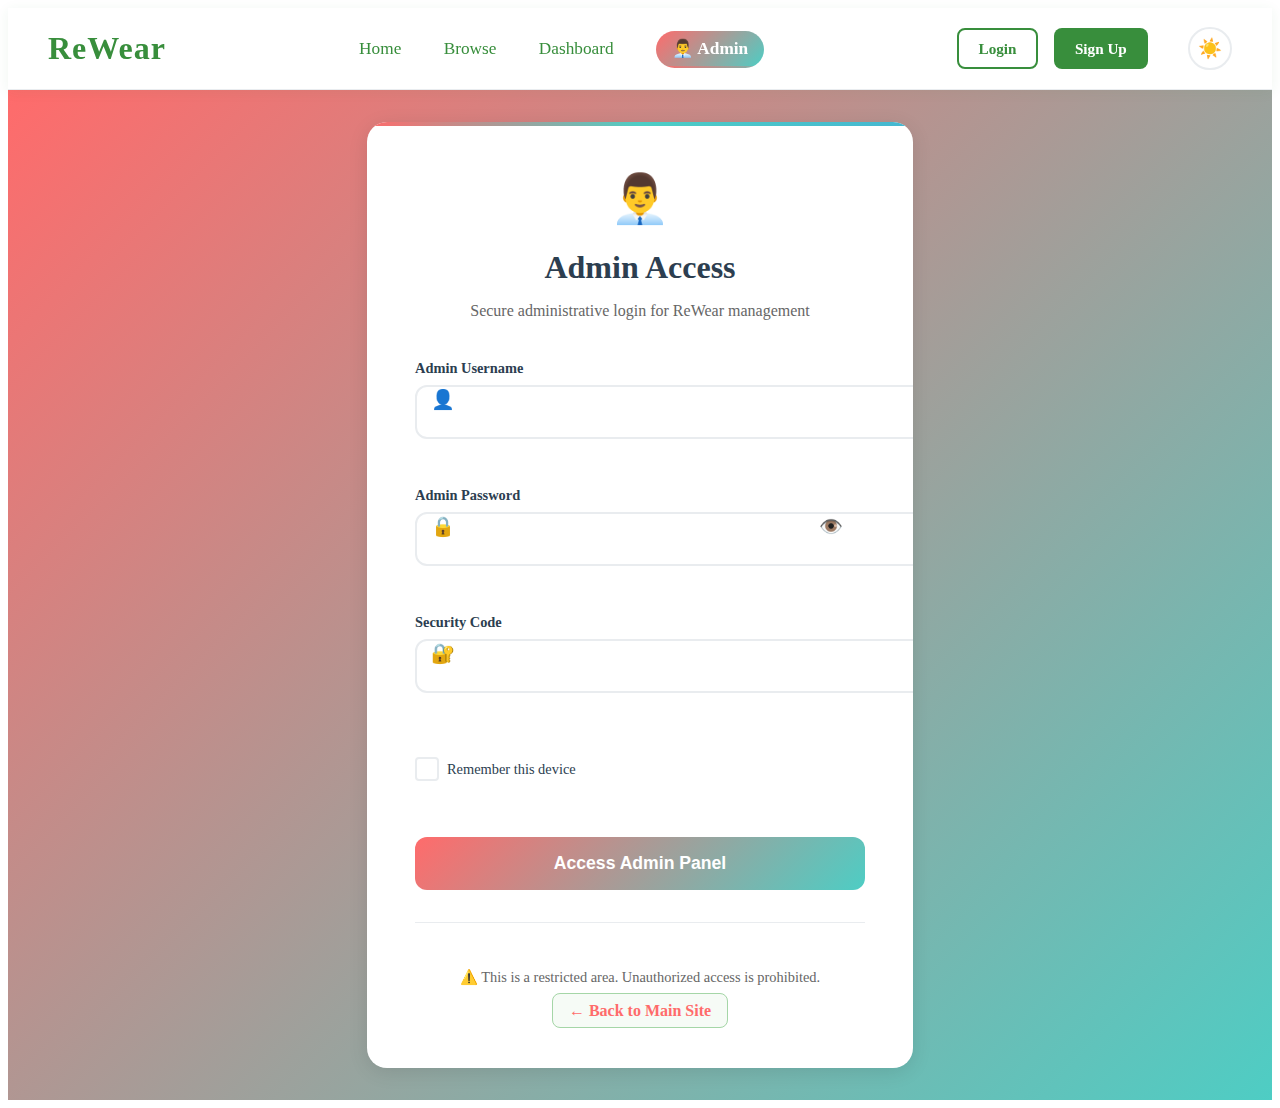
<file: New Rewear/admin-login.html>
<!DOCTYPE html>
<html lang="en">
<head>
    <meta charset="UTF-8">
    <meta name="viewport" content="width=device-width, initial-scale=1.0">
    <title>Admin Login - ReWear</title>
    <link rel="stylesheet" href="style.css">
    <link rel="stylesheet" href="admin-styles.css">
</head>
<body>
    <!-- Header -->
    <header>
        <div class="logo" data-i18n="logo"><strong>ReWear</strong></div>
        <nav>
            <a href="index.html" data-i18n="nav_home">Home</a>
            <a href="browse.html" data-i18n="nav_browse">Browse</a>
            <a href="dashboard.html" data-i18n="nav_dashboard">Dashboard</a>
            <a href="admin-login.html" class="admin-link">👨‍💼 Admin</a>
        </nav>
        <div class="header-right">
            <div class="theme-toggle">
                <button id="themeToggle" aria-label="Toggle theme">
                    <span class="light-icon">☀️</span>
                    <span class="dark-icon">🌙</span>
                </button>
            </div>
        </div>
    </header>

    <!-- Admin Login Section -->
    <section class="admin-login-section">
        <div class="admin-login-container">
            <div class="admin-login-header">
                <div class="admin-icon">👨‍💼</div>
                <h1>Admin Access</h1>
                <p>Secure administrative login for ReWear management</p>
            </div>

            <form id="adminLoginForm" class="admin-login-form">
                <div class="form-group">
                    <label for="adminUsername">Admin Username</label>
                    <input type="text" id="adminUsername" name="username" required>
                    <div class="input-icon">👤</div>
                </div>

                <div class="form-group">
                    <label for="adminPassword">Admin Password</label>
                    <input type="password" id="adminPassword" name="password" required>
                    <div class="input-icon">🔒</div>
                    <button type="button" class="password-toggle" id="passwordToggle">
                        <span class="eye-open">👁️</span>
                        <span class="eye-closed">🙈</span>
                    </button>
                </div>

                <div class="form-group">
                    <label for="adminCode">Security Code</label>
                    <input type="text" id="adminCode" name="code" required>
                    <div class="input-icon">🔐</div>
                </div>

                <div class="form-options">
                    <label class="checkbox-container">
                        <input type="checkbox" id="rememberAdmin">
                        <span class="checkmark"></span>
                        Remember this device
                    </label>
                </div>

                <button type="submit" class="admin-login-btn">
                    <span class="btn-text">Access Admin Panel</span>
                    <span class="btn-loading">🔐 Authenticating...</span>
                </button>
            </form>

            <div class="admin-login-footer">
                <p>⚠️ This is a restricted area. Unauthorized access is prohibited.</p>
                <a href="index.html" class="back-link">← Back to Main Site</a>
            </div>
        </div>
    </section>

    <!-- Success Modal -->
    <div id="adminSuccessModal" class="modal">
        <div class="modal-content">
            <div class="modal-header">
                <h3>✅ Access Granted</h3>
                <button class="modal-close">&times;</button>
            </div>
            <div class="modal-body">
                <p>Welcome, Administrator! Redirecting to admin panel...</p>
                <div class="loading-spinner"></div>
            </div>
        </div>
    </div>

    <!-- Error Modal -->
    <div id="adminErrorModal" class="modal">
        <div class="modal-content">
            <div class="modal-header">
                <h3>❌ Access Denied</h3>
                <button class="modal-close">&times;</button>
            </div>
            <div class="modal-body">
                <p id="errorMessage">Invalid credentials. Please try again.</p>
            </div>
        </div>
    </div>

    <script src="translations.js"></script>
    <script src="script.js"></script>
    <script src="auth.js"></script>
    <script src="theme.js"></script>
    <script src="admin-script.js"></script>
</body>
</html>
</file>
<file: New Rewear/style.css>
/* CSS Variables for Theme Support */
:root {
    --primary-color: #388e3c;
    --secondary-color: #a5d6a7;
    --accent-color: #4caf50;
    --text-color: #333;
    --bg-color: #ffffff;
    --card-bg: #f8f9fa;
    --border-color: #e9ecef;
    --shadow: 0 2px 10px rgba(0,0,0,0.1);
    --header-bg: #ffffff;
    --nav-hover: #e8f5e9;
}

/* Dark Theme Variables */
[data-theme="dark"] {
    --primary-color: #4caf50;
    --secondary-color: #2e7d32;
    --accent-color: #66bb6a;
    --text-color: #ffffff;
    --bg-color: #1a1a1a;
    --card-bg: #2d2d2d;
    --border-color: #404040;
    --shadow: 0 2px 10px rgba(0,0,0,0.3);
    --header-bg: #2d2d2d;
    --nav-hover: #404040;
}

/* Apply theme variables */
body {
    background-color: var(--bg-color);
    color: var(--text-color);
    transition: all 0.3s ease;
}

/* Admin Link Styling */
.admin-link {
    background: linear-gradient(135deg, #ff6b6b, #4ecdc4);
    color: white !important;
    padding: 0.5rem 1rem !important;
    border-radius: 20px;
    font-weight: 600;
    transition: all 0.3s ease;
}

.admin-link:hover {
    transform: translateY(-2px);
    box-shadow: 0 4px 15px rgba(255, 107, 107, 0.3);
}

/* Theme Toggle */
.theme-toggle {
    display: flex;
    align-items: center;
    margin-left: 1rem;
}

#themeToggle {
    background: none;
    border: 2px solid var(--border-color);
    border-radius: 50px;
    padding: 0.5rem;
    cursor: pointer;
    transition: all 0.3s ease;
    font-size: 1.2rem;
    color: var(--text-color);
}

#themeToggle:hover {
    border-color: var(--primary-color);
    transform: scale(1.1);
}

#themeToggle .dark-icon {
    display: none;
}

[data-theme="dark"] #themeToggle .light-icon {
    display: none;
}

[data-theme="dark"] #themeToggle .dark-icon {
    display: inline;
}

/* Update existing styles to use CSS variables */
header {
    background: var(--header-bg);
    border-bottom: 1px solid var(--border-color);
}

nav a {
    color: var(--text-color);
}

nav a:hover {
    background: var(--nav-hover);
}

.product-card, .category-card {
    background: var(--card-bg);
    border: 1px solid var(--border-color);
    box-shadow: var(--shadow);
}

.hero {
    background: linear-gradient(135deg, var(--primary-color), var(--secondary-color));
}

.carousel-section, .categories-section, .products-section, .testimonials-section {
    background: var(--bg-color);
}

/* --- HEADER --- */
header {
    background: #fff;
    color: #388e3c;
    padding: 1.2rem 2.5rem;
    display: flex;
    justify-content: space-between;
    align-items: center;
    box-shadow: 0 2px 12px rgba(46, 125, 50, 0.07);
    position: sticky;
    top: 0;
    z-index: 100;
}
.logo {
    font-size: 2rem;
    font-weight: bold;
    letter-spacing: 1px;
    color: #388e3c;
}
nav a {
    color: #388e3c;
    margin: 0 1.2rem;
    text-decoration: none;
    font-weight: 500;
    font-size: 1.08rem;
    transition: color 0.2s, border-bottom 0.2s;
    border-bottom: 2px solid transparent;
    padding-bottom: 2px;
    position: relative;
}
nav a:hover {
    color: #2e7d32;
    border-bottom: 2px solid #388e3c;
}

/* Header Right Section */
.header-right {
    display: flex;
    align-items: center;
    gap: 1.5rem;
}

/* Auth Buttons */
.auth-buttons {
    display: flex;
    gap: 1rem;
    align-items: center;
}

.auth-btn {
    padding: 0.6rem 1.2rem;
    border-radius: 8px;
    text-decoration: none;
    font-weight: 600;
    font-size: 0.95rem;
    transition: all 0.3s ease;
    border: 2px solid transparent;
}

.login-btn {
    color: #388e3c;
    background: transparent;
    border-color: #388e3c;
}

.login-btn:hover {
    background: #388e3c;
    color: white;
    transform: translateY(-2px);
    box-shadow: 0 4px 12px rgba(56, 142, 60, 0.2);
}

.signup-btn {
    background: linear-gradient(135deg, #388e3c, #a5d6a7);
    color: white;
    border-color: #388e3c;
}

.signup-btn:hover {
    background: linear-gradient(135deg, #2e7d32, #388e3c);
    transform: translateY(-2px);
    box-shadow: 0 4px 12px rgba(56, 142, 60, 0.3);
}

/* --- HERO SECTION --- */
.hero {
    background: linear-gradient(90deg, #a5d6a7 60%, #fff 100%);
    padding: 3.5rem 2rem 2.5rem 2rem;
    text-align: center;
    border-radius: 0 0 32px 32px;
    box-shadow: 0 4px 24px rgba(46,125,50,0.08);
    margin-bottom: 2.5rem;
}
.hero h1 {
    font-size: 2.5rem;
    margin-bottom: 1rem;
    color: #2e7d32;
    font-weight: 700;
}
.hero p {
    font-size: 1.2rem;
    color: #444;
    margin-bottom: 2rem;
}
.cta-btn {
    margin: 0.5rem 0.7rem;
    padding: 1rem 2.2rem;
    background: linear-gradient(90deg, #388e3c 60%, #a5d6a7 100%);
    color: #fff;
    border: none;
    border-radius: 8px;
    cursor: pointer;
    font-size: 1.1rem;
    font-weight: 600;
    box-shadow: 0 2px 8px rgba(46,125,50,0.08);
    transition: background 0.3s, transform 0.2s, box-shadow 0.2s;
    text-decoration: none;
    display: inline-block;
}
.cta-btn:hover {
    background: linear-gradient(90deg, #2e7d32 60%, #388e3c 100%);
    transform: scale(1.06) translateY(-2px);
    box-shadow: 0 6px 24px rgba(46,125,50,0.13);
}

/* --- 3D CAROUSEL/SLIDER --- */
.carousel-section {
    margin: 2.5rem auto;
    max-width: 1100px;
    padding: 0 2rem;
    text-align: center;
}
.carousel-section h2 {
    color: #2e7d32;
    margin-bottom: 1.5rem;
}
.carousel-wrapper {
    display: flex;
    align-items: center;
    justify-content: center;
    position: relative;
    min-height: 320px;
}
.carousel-track {
    display: flex;
    position: relative;
    perspective: 900px;
    width: 700px;
    height: 260px;
    justify-content: center;
    align-items: center;
    overflow: visible;
    margin: 0 2rem;
}
.carousel-slide {
    position: absolute;
    width: 180px;
    height: 220px;
    background: #fff;
    border-radius: 16px;
    box-shadow: 0 2px 12px rgba(46,125,50,0.07);
    display: flex;
    flex-direction: column;
    align-items: center;
    justify-content: center;
    transition: transform 0.7s cubic-bezier(.39,.575,.56,1), box-shadow 0.3s;
    will-change: transform;
    opacity: 0.7;
    z-index: 1;
}
.carousel-slide img {
    width: 120px;
    height: 140px;
    object-fit: cover;
    border-radius: 10px;
    margin-bottom: 0.7rem;
}
.carousel-slide h3 {
    margin: 0.5rem 0 0 0;
    color: #388e3c;
    font-size: 1.1rem;
}
.carousel-slide.active {
    opacity: 1;
    z-index: 2;
    box-shadow: 0 6px 24px rgba(46,125,50,0.13);
    transform: scale(1.08) !important;
}
.carousel-nav {
    background: #e8f5e9;
    border: none;
    color: #388e3c;
    font-size: 2.5rem;
    border-radius: 50%;
    width: 48px;
    height: 48px;
    cursor: pointer;
    margin: 0 1rem;
    transition: background 0.2s, color 0.2s;
    box-shadow: 0 2px 8px rgba(46,125,50,0.08);
    display: flex;
    align-items: center;
    justify-content: center;
}
.carousel-nav:hover {
    background: #388e3c;
    color: #fff;
}
.carousel-dots {
    display: flex;
    justify-content: center;
    margin-top: 1.2rem;
    gap: 0.7rem;
}
.carousel-dots .dot {
    width: 13px;
    height: 13px;
    border-radius: 50%;
    background: #a5d6a7;
    cursor: pointer;
    transition: background 0.2s, transform 0.2s;
}
.carousel-dots .dot.active {
    background: #388e3c;
    transform: scale(1.2);
}

/* --- CATEGORIES SECTION --- */
.categories-section {
    margin: 2.5rem auto;
    max-width: 1100px;
    padding: 0 2rem;
}
.categories-section h2 {
    color: #2e7d32;
    margin-bottom: 1.2rem;
}
.categories-grid {
    display: grid;
    grid-template-columns: repeat(auto-fit, minmax(180px, 1fr));
    gap: 1.5rem;
}
.category-card {
    background: #e8f5e9;
    color: #388e3c;
    border-radius: 12px;
    padding: 2.2rem 1rem;
    font-size: 1.15rem;
    font-weight: 600;
    text-align: center;
    box-shadow: 0 2px 8px rgba(46,125,50,0.07);
    transition: background 0.2s, color 0.2s, transform 0.2s;
    cursor: pointer;
    text-decoration: none;
    display: block;
}
.category-card:hover {
    background: #388e3c;
    color: #fff;
    transform: translateY(-4px) scale(1.04);
}

/* --- PRODUCTS SECTION --- */
.products-section {
    margin: 2.5rem auto;
    max-width: 1100px;
    padding: 0 2rem;
}
.products-section h2 {
    color: #2e7d32;
    margin-bottom: 1.2rem;
}
.products-grid {
    display: grid;
    grid-template-columns: repeat(auto-fit, minmax(160px, 1fr));
    gap: 1.5rem;
}
.product-card {
    background: #fff;
    border-radius: 12px;
    box-shadow: 0 2px 8px rgba(46,125,50,0.07);
    padding: 1.2rem 1rem 1.2rem 1rem;
    text-align: center;
    transition: box-shadow 0.3s, transform 0.3s;
    will-change: transform;
}
.product-card img {
    width: 100px;
    height: 120px;
    object-fit: cover;
    border-radius: 8px;
    margin-bottom: 0.7rem;
}
.product-card h3 {
    margin: 0.5rem 0 0 0;
    color: #388e3c;
    font-size: 1.08rem;
}
.product-card p {
    color: #444;
    font-size: 0.98rem;
    margin: 0.3rem 0 0 0;
}
.product-card:hover {
    box-shadow: 0 6px 24px rgba(46,125,50,0.13);
    transform: translateY(-6px) scale(1.04);
}

/* --- TESTIMONIALS SECTION --- */
.testimonials-section {
    background: #e8f5e9;
    border-radius: 16px;
    padding: 2.5rem 2rem;
    box-shadow: 0 2px 12px rgba(46,125,50,0.07);
    margin: 2.5rem auto;
    max-width: 900px;
    text-align: center;
}
.testimonials-section h2 {
    color: #2e7d32;
    margin-bottom: 1.5rem;
}
.testimonials-section blockquote {
    font-style: italic;
    color: #388e3c;
    margin: 1.2rem auto;
    font-size: 1.1rem;
    max-width: 600px;
}

/* --- Creative Language Dropdown --- */
#langSelect {
    margin-left: 2rem;
    padding: 0.6rem 2.2rem 0.6rem 1.2rem;
    border-radius: 10px;
    border: 2px solid #a5d6a7;
    font-size: 1.08rem;
    background: linear-gradient(90deg, #e8f5e9 60%, #fff 100%);
    color: #2e7d32;
    outline: none;
    box-shadow: 0 2px 8px rgba(46,125,50,0.08);
    appearance: none;
    cursor: pointer;
    position: relative;
    transition: border 0.2s, box-shadow 0.2s;
}
#langSelect:focus, #langSelect:hover {
    border: 2px solid #388e3c;
    box-shadow: 0 4px 16px rgba(46,125,50,0.13);
    background: linear-gradient(90deg, #a5d6a7 60%, #fff 100%);
}
#langSelect::-ms-expand {
    display: none;
}
#langSelect {
    background-image: url('data:image/svg+xml;utf8,<svg fill="%23388e3c" height="20" viewBox="0 0 24 24" width="20" xmlns="http://www.w3.org/2000/svg"><path d="M7 10l5 5 5-5z"/></svg>');
    background-repeat: no-repeat;
    background-position: right 1rem center;
    background-size: 1.2rem;
    padding-right: 2.5rem;
}
@media (max-width: 700px) {
    #langSelect {
        margin-left: 0.5rem;
        font-size: 0.98rem;
        padding: 0.5rem 1.5rem 0.5rem 0.7rem;
    }
}

/* --- Advanced Browse Page Enhancements --- */
.skeleton {
  background: #f3f3f3;
  border-radius: 12px;
  min-height: 180px;
  animation: skeletonPulse 1.2s infinite ease-in-out alternate;
}
.skeleton-img {
  width: 100px;
  height: 120px;
  background: #e0e0e0;
  border-radius: 8px;
  margin: 1.2rem auto 0.7rem auto;
}
.skeleton-line {
  height: 14px;
  background: #e0e0e0;
  border-radius: 6px;
  margin: 0.5rem auto;
}
@keyframes skeletonPulse {
  0% { opacity: 0.7; }
  100% { opacity: 1; }
}
.product-card {
  position: relative;
  overflow: hidden;
  transition: box-shadow 0.3s, transform 0.3s, background 0.2s;
}
.product-card .card-actions {
  opacity: 0;
  pointer-events: none;
  transform: translateY(20px);
  transition: opacity 0.25s, transform 0.25s;
}
.product-card.hovered .card-actions,
.product-card:focus-within .card-actions,
.product-card:hover .card-actions {
  opacity: 1;
  pointer-events: auto;
  transform: translateY(0);
}
.product-card .card-actions button {
  margin: 0.2rem 0.4rem;
}
/* Modal Styles */
.modal {
  display: none;
  position: fixed;
  z-index: 9999;
  left: 0; top: 0; width: 100vw; height: 100vh;
  background: rgba(34, 51, 34, 0.18);
  align-items: center;
  justify-content: center;
  transition: background 0.2s;
}
.modal.open {
  display: flex;
  animation: modalFadeIn 0.25s;
}
@keyframes modalFadeIn {
  from { opacity: 0; }
  to { opacity: 1; }
}
.modal-content {
  background: #fff;
  border-radius: 16px;
  padding: 2.2rem 2rem 1.5rem 2rem;
  box-shadow: 0 8px 32px rgba(46,125,50,0.18);
  min-width: 280px;
  max-width: 95vw;
  min-height: 220px;
  position: relative;
  text-align: center;
  animation: modalPop 0.3s cubic-bezier(.39,.575,.56,1);
}
@keyframes modalPop {
  0% { transform: scale(0.85); opacity: 0; }
  100% { transform: scale(1); opacity: 1; }
}
.modal-close {
  position: absolute;
  top: 1rem; right: 1rem;
  background: none;
  border: none;
  font-size: 2rem;
  color: #388e3c;
  cursor: pointer;
  transition: color 0.2s;
}
.modal-close:hover { color: #2e7d32; }
/* Animated Dropdowns */
#categoryFilter, #sortFilter {
  transition: box-shadow 0.2s, border 0.2s, background 0.2s, transform 0.18s;
}
#categoryFilter:focus, #sortFilter:focus, #categoryFilter:hover, #sortFilter:hover {
  box-shadow: 0 4px 16px rgba(46,125,50,0.13);
  border: 2px solid #388e3c;
  background: linear-gradient(90deg, #a5d6a7 60%, #fff 100%);
  transform: scale(1.04);
}
/* Pagination Animation */
#pagination .cta-btn {
  transition: background 0.2s, color 0.2s, transform 0.18s;
}
#pagination .cta-btn.active, #pagination .cta-btn:focus {
  background: #388e3c !important;
  color: #fff !important;
  transform: scale(1.08);
}
#pagination .cta-btn[disabled] {
  opacity: 0.5;
  cursor: not-allowed;
}
/* Accessibility Focus */
.product-card:focus-within, .product-card:focus {
  outline: 2px solid #388e3c;
  outline-offset: 2px;
}
.modal:focus {
  outline: 2px solid #388e3c;
}

/* --- Advanced Authentication Pages --- */
.auth-bg {
    background: linear-gradient(135deg, #e8f5e9 0%, #c8e6c9 50%, #a5d6a7 100%);
    min-height: 100vh;
    display: flex;
    flex-direction: column;
}

.auth-header {
    background: rgba(255, 255, 255, 0.95);
    backdrop-filter: blur(10px);
    padding: 1rem 2rem;
    display: flex;
    justify-content: space-between;
    align-items: center;
    box-shadow: 0 2px 12px rgba(46, 125, 50, 0.1);
}

.auth-container {
    flex: 1;
    display: flex;
    align-items: center;
    justify-content: center;
    padding: 2rem;
}

.auth-card {
    background: rgba(255, 255, 255, 0.95);
    backdrop-filter: blur(15px);
    border-radius: 20px;
    padding: 3rem 2.5rem;
    box-shadow: 0 8px 32px rgba(46, 125, 50, 0.15);
    width: 100%;
    max-width: 420px;
    animation: authCardSlideIn 0.6s cubic-bezier(0.25, 0.46, 0.45, 0.94);
}

@keyframes authCardSlideIn {
    0% { opacity: 0; transform: translateY(30px) scale(0.95); }
    100% { opacity: 1; transform: translateY(0) scale(1); }
}

.auth-logo {
    text-align: center;
    margin-bottom: 2rem;
}

.logo-circle {
    width: 80px;
    height: 80px;
    background: linear-gradient(135deg, #388e3c, #a5d6a7);
    border-radius: 50%;
    display: flex;
    align-items: center;
    justify-content: center;
    margin: 0 auto;
    box-shadow: 0 4px 16px rgba(56, 142, 60, 0.3);
    animation: logoPulse 2s infinite ease-in-out;
}

@keyframes logoPulse {
    0%, 100% { transform: scale(1); }
    50% { transform: scale(1.05); }
}

.auth-card h2 {
    color: #2e7d32;
    font-size: 1.8rem;
    margin-bottom: 0.5rem;
    text-align: center;
    font-weight: 700;
}

.auth-subtitle {
    color: #666;
    text-align: center;
    margin-bottom: 2rem;
    font-size: 1rem;
}

.form-group {
    position: relative;
    margin-bottom: 1.5rem;
}

.form-group label {
    display: block;
    color: #2e7d32;
    font-weight: 600;
    margin-bottom: 0.5rem;
    font-size: 0.95rem;
}

.form-group input {
    width: 100%;
    padding: 1rem 1rem 1rem 3rem;
    border: 2px solid #e0e0e0;
    border-radius: 12px;
    font-size: 1rem;
    transition: all 0.3s ease;
    background: #fafafa;
}

.form-group input:focus {
    outline: none;
    border-color: #388e3c;
    background: #fff;
    box-shadow: 0 0 0 3px rgba(56, 142, 60, 0.1);
    transform: translateY(-2px);
}

.input-icon {
    position: absolute;
    left: 1rem;
    top: 50%;
    transform: translateY(-50%);
    font-size: 1.2rem;
    color: #388e3c;
    pointer-events: none;
}

.toggle-password {
    position: absolute;
    right: 1rem;
    top: 50%;
    transform: translateY(-50%);
    background: none;
    border: none;
    font-size: 1.2rem;
    cursor: pointer;
    color: #666;
    transition: color 0.2s;
}

.toggle-password:hover {
    color: #388e3c;
}

/* Enhanced form options for register page */
.form-options {
    display: flex;
    flex-direction: column;
    gap: 1rem;
    margin-bottom: 2rem;
}

.form-options .checkbox-container {
    font-size: 0.9rem;
    line-height: 1.4;
}

.checkbox-container {
    display: flex;
    align-items: center;
    cursor: pointer;
    font-size: 0.9rem;
    color: #666;
}

.checkbox-container input {
    display: none;
}

.checkmark {
    width: 18px;
    height: 18px;
    border: 2px solid #388e3c;
    border-radius: 4px;
    margin-right: 0.5rem;
    position: relative;
    transition: all 0.2s;
}

.checkbox-container input:checked + .checkmark {
    background: #388e3c;
}

.checkbox-container input:checked + .checkmark::after {
    content: '✓';
    position: absolute;
    top: 50%;
    left: 50%;
    transform: translate(-50%, -50%);
    color: white;
    font-size: 12px;
    font-weight: bold;
}

.forgot-link {
    color: #388e3c;
    text-decoration: none;
    font-size: 0.9rem;
    font-weight: 500;
    transition: color 0.2s;
}

.forgot-link:hover {
    color: #2e7d32;
    text-decoration: underline;
}

.primary-btn {
    width: 100%;
    background: linear-gradient(135deg, #388e3c, #a5d6a7);
    color: white;
    border: none;
    padding: 1rem;
    border-radius: 12px;
    font-size: 1.1rem;
    font-weight: 600;
    cursor: pointer;
    transition: all 0.3s ease;
    position: relative;
    overflow: hidden;
}

.primary-btn:hover {
    transform: translateY(-2px);
    box-shadow: 0 6px 20px rgba(56, 142, 60, 0.3);
}

.primary-btn:disabled {
    opacity: 0.7;
    cursor: not-allowed;
    transform: none;
}

.btn-loader {
    animation: spin 1s linear infinite;
}

@keyframes spin {
    0% { transform: rotate(0deg); }
    100% { transform: rotate(360deg); }
}

.divider {
    text-align: center;
    margin: 2rem 0;
    position: relative;
}

.divider::before {
    content: '';
    position: absolute;
    top: 50%;
    left: 0;
    right: 0;
    height: 1px;
    background: #e0e0e0;
}

.divider span {
    background: rgba(255, 255, 255, 0.95);
    padding: 0 1rem;
    color: #666;
    font-size: 0.9rem;
}

.social-login {
    display: flex;
    flex-direction: column;
    gap: 1rem;
    margin-bottom: 2rem;
}

.social-btn {
    display: flex;
    align-items: center;
    justify-content: center;
    gap: 0.8rem;
    padding: 1rem;
    border: 2px solid #e0e0e0;
    border-radius: 12px;
    background: white;
    color: #333;
    font-size: 1rem;
    font-weight: 500;
    cursor: pointer;
    transition: all 0.3s ease;
}

.social-btn:hover {
    border-color: #388e3c;
    transform: translateY(-2px);
    box-shadow: 0 4px 12px rgba(56, 142, 60, 0.15);
}

.google-btn:hover {
    border-color: #4285f4;
    box-shadow: 0 4px 12px rgba(66, 133, 244, 0.15);
}

.facebook-btn:hover {
    border-color: #1877f2;
    box-shadow: 0 4px 12px rgba(24, 119, 242, 0.15);
}

.social-icon {
    font-size: 1.2rem;
}

.auth-links {
    text-align: center;
    color: #666;
    font-size: 0.95rem;
}

.register-link {
    color: #388e3c;
    text-decoration: none;
    font-weight: 600;
    margin-left: 0.5rem;
    transition: color 0.2s;
}

.register-link:hover {
    color: #2e7d32;
    text-decoration: underline;
}

/* Success Modal for Auth */
.auth-modal {
    text-align: center;
    max-width: 400px;
}

.success-animation {
    margin-bottom: 1.5rem;
}

.checkmark-circle {
    width: 60px;
    height: 60px;
    background: #4caf50;
    border-radius: 50%;
    display: flex;
    align-items: center;
    justify-content: center;
    color: white;
    font-size: 2rem;
    font-weight: bold;
    margin: 0 auto;
    animation: checkmarkBounce 0.6s ease-out;
}

@keyframes checkmarkBounce {
    0% { transform: scale(0); }
    50% { transform: scale(1.2); }
    100% { transform: scale(1); }
}

/* Responsive Design */
@media (max-width: 768px) {
    .auth-header {
        padding: 1rem;
    }
    
    .auth-container {
        padding: 1rem;
    }
    
    .auth-card {
        padding: 2rem 1.5rem;
        margin: 1rem;
    }
    
    .form-options {
        flex-direction: column;
        align-items: flex-start;
        gap: 0.8rem;
    }
    
    .social-login {
        gap: 0.8rem;
    }
}

@media (max-width: 480px) {
    .auth-card {
        padding: 1.5rem 1rem;
    }
    
    .auth-card h2 {
        font-size: 1.5rem;
    }
    
    .logo-circle {
        width: 60px;
        height: 60px;
    }
}

/* --- RESPONSIVE --- */
@media (max-width: 900px) {
    .carousel-track {
        width: 95vw;
        min-width: 0;
    }
    .carousel-slide {
        width: 140px;
        height: 170px;
    }
}
@media (max-width: 700px) {
    .hero {
        padding: 2rem 0.5rem 1.5rem 0.5rem;
    }
    .carousel-track {
        width: 100vw;
        min-width: 0;
    }
    .carousel-slide {
        width: 110px;
        height: 130px;
    }
    .categories-grid, .products-grid {
        grid-template-columns: repeat(2, 1fr);
    }
}
@media (max-width: 500px) {
    .carousel-track {
        width: 100vw;
        min-width: 0;
    }
    .carousel-slide {
        width: 90px;
        height: 100px;
    }
    .categories-grid, .products-grid {
        grid-template-columns: 1fr;
    }
    .testimonials-section {
        padding: 1.2rem 0.5rem;
    }
}

/* OTP Modal Styles */
.otp-header {
    text-align: center;
    margin-bottom: 2rem;
}

.otp-header h3 {
    color: #2e7d32;
    margin-bottom: 0.5rem;
    font-size: 1.5rem;
}

.otp-header p {
    color: #666;
    font-size: 0.95rem;
}

.otp-form {
    width: 100%;
}

.otp-inputs {
    display: flex;
    justify-content: center;
    gap: 0.8rem;
    margin-bottom: 2rem;
}

.otp-input {
    width: 50px;
    height: 50px;
    border: 2px solid #e0e0e0;
    border-radius: 8px;
    text-align: center;
    font-size: 1.2rem;
    font-weight: 600;
    color: #2e7d32;
    background: #fafafa;
    transition: all 0.3s ease;
}

.otp-input:focus {
    outline: none;
    border-color: #388e3c;
    background: #fff;
    box-shadow: 0 0 0 3px rgba(56, 142, 60, 0.1);
    transform: scale(1.05);
}

.otp-input.filled {
    border-color: #388e3c;
    background: #e8f5e9;
}

.otp-actions {
    display: flex;
    flex-direction: column;
    gap: 1rem;
}

.resend-btn {
    background: none;
    border: none;
    color: #388e3c;
    font-size: 0.9rem;
    font-weight: 500;
    cursor: pointer;
    transition: color 0.2s;
    text-decoration: underline;
}

.resend-btn:hover {
    color: #2e7d32;
}

.resend-btn:disabled {
    color: #999;
    cursor: not-allowed;
    text-decoration: none;
}

/* Responsive OTP inputs */
@media (max-width: 480px) {
    .otp-inputs {
        gap: 0.5rem;
    }
    
    .otp-input {
        width: 40px;
        height: 40px;
        font-size: 1rem;
    }
}

/* --- Dashboard Styles --- */
.dashboard-bg {
    background: linear-gradient(135deg, #f5f7fa 0%, #c3cfe2 100%);
    min-height: 100vh;
    font-family: 'Segoe UI', Arial, sans-serif;
}

.dashboard-header {
    background: rgba(255, 255, 255, 0.95);
    backdrop-filter: blur(10px);
    padding: 1rem 2rem;
    display: flex;
    justify-content: space-between;
    align-items: center;
    box-shadow: 0 2px 12px rgba(46, 125, 50, 0.1);
    position: sticky;
    top: 0;
    z-index: 100;
}

.header-left {
    display: flex;
    align-items: center;
    gap: 2rem;
}

.dashboard-nav {
    display: flex;
    gap: 1.5rem;
}

.dashboard-nav a {
    color: #666;
    text-decoration: none;
    font-weight: 500;
    padding: 0.5rem 1rem;
    border-radius: 8px;
    transition: all 0.3s ease;
}

.dashboard-nav a:hover,
.dashboard-nav a.active {
    color: #388e3c;
    background: rgba(56, 142, 60, 0.1);
}

.header-right {
    display: flex;
    align-items: center;
    gap: 1.5rem;
}

.user-menu {
    display: flex;
    align-items: center;
    gap: 0.8rem;
    cursor: pointer;
    position: relative;
    padding: 0.5rem;
    border-radius: 8px;
    transition: background 0.2s;
}

.user-menu:hover {
    background: rgba(56, 142, 60, 0.1);
}

.user-avatar {
    width: 40px;
    height: 40px;
    background: linear-gradient(135deg, #388e3c, #a5d6a7);
    border-radius: 50%;
    display: flex;
    align-items: center;
    justify-content: center;
    font-size: 1.2rem;
}

.user-info {
    display: flex;
    flex-direction: column;
}

.user-name {
    font-weight: 600;
    color: #333;
    font-size: 0.9rem;
}

.user-status {
    font-size: 0.8rem;
    color: #388e3c;
}

.dropdown-menu {
    position: absolute;
    top: 100%;
    right: 0;
    background: white;
    border-radius: 8px;
    box-shadow: 0 4px 16px rgba(0, 0, 0, 0.1);
    padding: 0.5rem 0;
    min-width: 150px;
    opacity: 0;
    visibility: hidden;
    transform: translateY(-10px);
    transition: all 0.3s ease;
}

.user-menu.active .dropdown-menu {
    opacity: 1;
    visibility: visible;
    transform: translateY(0);
}

.dropdown-menu a {
    display: block;
    padding: 0.5rem 1rem;
    color: #666;
    text-decoration: none;
    transition: background 0.2s;
}

.dropdown-menu a:hover {
    background: rgba(56, 142, 60, 0.1);
    color: #388e3c;
}

.dashboard-main {
    padding: 2rem;
    max-width: 1400px;
    margin: 0 auto;
}

/* Welcome Section */
.welcome-section {
    display: flex;
    justify-content: space-between;
    align-items: center;
    margin-bottom: 2rem;
    background: rgba(255, 255, 255, 0.9);
    padding: 2rem;
    border-radius: 16px;
    box-shadow: 0 4px 16px rgba(0, 0, 0, 0.05);
}

.welcome-content h1 {
    color: #2e7d32;
    font-size: 2rem;
    margin-bottom: 0.5rem;
    font-weight: 700;
}

.welcome-content p {
    color: #666;
    font-size: 1.1rem;
}

.quick-actions {
    display: flex;
    gap: 1rem;
}

.action-btn {
    display: flex;
    align-items: center;
    gap: 0.5rem;
    padding: 0.8rem 1.5rem;
    border: none;
    border-radius: 8px;
    font-weight: 600;
    cursor: pointer;
    transition: all 0.3s ease;
    font-size: 0.95rem;
}

.action-btn.primary {
    background: linear-gradient(135deg, #388e3c, #a5d6a7);
    color: white;
}

.action-btn.secondary {
    background: white;
    color: #388e3c;
    border: 2px solid #388e3c;
}

.action-btn:hover {
    transform: translateY(-2px);
    box-shadow: 0 4px 12px rgba(56, 142, 60, 0.2);
}

.action-icon {
    font-size: 1.2rem;
}

/* Stats Section */
.stats-section {
    margin-bottom: 2rem;
}

.stats-grid {
    display: grid;
    grid-template-columns: repeat(auto-fit, minmax(250px, 1fr));
    gap: 1.5rem;
}

.stat-card {
    background: rgba(255, 255, 255, 0.9);
    padding: 1.5rem;
    border-radius: 12px;
    box-shadow: 0 4px 16px rgba(0, 0, 0, 0.05);
    display: flex;
    align-items: center;
    gap: 1rem;
    transition: transform 0.3s ease;
}

.stat-card:hover {
    transform: translateY(-4px);
}

.stat-icon {
    font-size: 2rem;
    width: 60px;
    height: 60px;
    background: linear-gradient(135deg, #388e3c, #a5d6a7);
    border-radius: 12px;
    display: flex;
    align-items: center;
    justify-content: center;
    color: white;
}

.stat-content h3 {
    color: #666;
    font-size: 0.9rem;
    margin-bottom: 0.5rem;
    font-weight: 500;
}

.stat-number {
    color: #2e7d32;
    font-size: 1.8rem;
    font-weight: 700;
    margin-bottom: 0.3rem;
}

.stat-change {
    font-size: 0.8rem;
    font-weight: 500;
}

.stat-change.positive {
    color: #4caf50;
}

.stat-change.neutral {
    color: #ff9800;
}

/* Dashboard Grid */
.dashboard-grid {
    display: grid;
    grid-template-columns: 2fr 1fr;
    gap: 2rem;
}

.dashboard-card {
    background: rgba(255, 255, 255, 0.9);
    border-radius: 12px;
    padding: 1.5rem;
    box-shadow: 0 4px 16px rgba(0, 0, 0, 0.05);
}

.card-header {
    display: flex;
    justify-content: space-between;
    align-items: center;
    margin-bottom: 1.5rem;
    padding-bottom: 1rem;
    border-bottom: 1px solid #eee;
}

.card-header h2 {
    color: #2e7d32;
    font-size: 1.3rem;
    font-weight: 600;
}

.view-all {
    color: #388e3c;
    text-decoration: none;
    font-size: 0.9rem;
    font-weight: 500;
    transition: color 0.2s;
}

.view-all:hover {
    color: #2e7d32;
    text-decoration: underline;
}

/* Activity List */
.activity-list {
    display: flex;
    flex-direction: column;
    gap: 1rem;
}

.activity-item {
    display: flex;
    align-items: center;
    gap: 1rem;
    padding: 1rem;
    border-radius: 8px;
    background: #fafafa;
    transition: background 0.2s;
}

.activity-item:hover {
    background: #f0f0f0;
}

.activity-icon {
    font-size: 1.5rem;
    width: 40px;
    height: 40px;
    background: rgba(56, 142, 60, 0.1);
    border-radius: 8px;
    display: flex;
    align-items: center;
    justify-content: center;
}

.activity-content {
    flex: 1;
}

.activity-content h4 {
    color: #333;
    font-size: 1rem;
    margin-bottom: 0.3rem;
    font-weight: 600;
}

.activity-content p {
    color: #666;
    font-size: 0.9rem;
    margin-bottom: 0.3rem;
}

.activity-time {
    color: #999;
    font-size: 0.8rem;
}

.activity-actions {
    display: flex;
    gap: 0.5rem;
}

.btn-small {
    padding: 0.4rem 0.8rem;
    border: none;
    border-radius: 6px;
    font-size: 0.8rem;
    font-weight: 500;
    cursor: pointer;
    transition: all 0.2s;
}

.btn-small.primary {
    background: #388e3c;
    color: white;
}

.btn-small.secondary {
    background: #f0f0f0;
    color: #666;
}

.btn-small.accept {
    background: #4caf50;
    color: white;
}

.btn-small.decline {
    background: #f44336;
    color: white;
}

.btn-small:hover {
    transform: scale(1.05);
}

/* Listings Grid */
.listings-grid {
    display: flex;
    flex-direction: column;
    gap: 1rem;
}

.listing-item {
    display: flex;
    align-items: center;
    gap: 1rem;
    padding: 1rem;
    border-radius: 8px;
    background: #fafafa;
    transition: background 0.2s;
}

.listing-item:hover {
    background: #f0f0f0;
}

.listing-item img {
    width: 60px;
    height: 60px;
    object-fit: cover;
    border-radius: 8px;
}

.listing-info {
    flex: 1;
}

.listing-info h4 {
    color: #333;
    font-size: 1rem;
    margin-bottom: 0.3rem;
    font-weight: 600;
}

.listing-info p {
    color: #388e3c;
    font-weight: 600;
    margin-bottom: 0.3rem;
}

.listing-status {
    font-size: 0.8rem;
    padding: 0.2rem 0.5rem;
    border-radius: 4px;
    font-weight: 500;
}

.listing-status.active {
    background: rgba(76, 175, 80, 0.1);
    color: #4caf50;
}

.listing-status.pending {
    background: rgba(255, 152, 0, 0.1);
    color: #ff9800;
}

.listing-actions {
    display: flex;
    gap: 0.5rem;
}

.btn-icon {
    width: 32px;
    height: 32px;
    border: none;
    border-radius: 6px;
    background: #f0f0f0;
    cursor: pointer;
    transition: all 0.2s;
    font-size: 1rem;
}

.btn-icon:hover {
    background: #e0e0e0;
    transform: scale(1.1);
}

/* Quick Stats */
.quick-stats {
    display: flex;
    flex-direction: column;
    gap: 1rem;
}

.quick-stat {
    display: flex;
    justify-content: space-between;
    align-items: center;
    padding: 1rem;
    background: #fafafa;
    border-radius: 8px;
}

.stat-label {
    color: #666;
    font-size: 0.9rem;
}

.stat-value {
    color: #2e7d32;
    font-weight: 600;
    font-size: 1.1rem;
}

/* Events List */
.events-list {
    display: flex;
    flex-direction: column;
    gap: 1rem;
}

.event-item {
    display: flex;
    align-items: center;
    gap: 1rem;
    padding: 1rem;
    background: #fafafa;
    border-radius: 8px;
    transition: background 0.2s;
}

.event-item:hover {
    background: #f0f0f0;
}

.event-date {
    display: flex;
    flex-direction: column;
    align-items: center;
    min-width: 50px;
}

.event-date .day {
    font-size: 1.5rem;
    font-weight: 700;
    color: #388e3c;
}

.event-date .month {
    font-size: 0.8rem;
    color: #666;
    text-transform: uppercase;
}

.event-content {
    flex: 1;
}

.event-content h4 {
    color: #333;
    font-size: 1rem;
    margin-bottom: 0.3rem;
    font-weight: 600;
}

.event-content p {
    color: #666;
    font-size: 0.9rem;
}

/* Notification Toast */
.notification-toast {
    position: fixed;
    bottom: 2rem;
    right: 2rem;
    background: rgba(255, 255, 255, 0.95);
    backdrop-filter: blur(10px);
    padding: 1rem 1.5rem;
    border-radius: 8px;
    box-shadow: 0 4px 16px rgba(0, 0, 0, 0.1);
    z-index: 1000;
    transform: translateX(100%);
    transition: transform 0.3s ease;
}

.notification-toast.show {
    transform: translateX(0);
}

.toast-content {
    display: flex;
    align-items: center;
    gap: 0.8rem;
}

.toast-icon {
    font-size: 1.2rem;
}

.toast-message {
    color: #333;
    font-weight: 500;
}

/* Responsive Design */
@media (max-width: 1200px) {
    .dashboard-grid {
        grid-template-columns: 1fr;
    }
}

@media (max-width: 768px) {
    .dashboard-header {
        padding: 1rem;
        flex-direction: column;
        gap: 1rem;
    }
    
    .header-left {
        flex-direction: column;
        gap: 1rem;
    }
    
    .dashboard-nav {
        gap: 1rem;
    }
    
    .welcome-section {
        flex-direction: column;
        gap: 1.5rem;
        text-align: center;
    }
    
    .quick-actions {
        flex-wrap: wrap;
        justify-content: center;
    }
    
    .stats-grid {
        grid-template-columns: repeat(auto-fit, minmax(200px, 1fr));
    }
    
    .activity-item {
        flex-direction: column;
        align-items: flex-start;
        gap: 0.8rem;
    }
    
    .activity-actions {
        width: 100%;
        justify-content: flex-end;
    }
    
    .listing-item {
        flex-direction: column;
        align-items: flex-start;
        gap: 0.8rem;
    }
    
    .listing-actions {
        width: 100%;
        justify-content: flex-end;
    }
}

@media (max-width: 480px) {
    .dashboard-main {
        padding: 1rem;
    }
    
    .welcome-content h1 {
        font-size: 1.5rem;
    }
    
    .stats-grid {
        grid-template-columns: 1fr;
    }
    
    .notification-toast {
        bottom: 1rem;
        right: 1rem;
        left: 1rem;
        transform: translateY(100%);
    }
    
    .notification-toast.show {
        transform: translateY(0);
    }
}

/* Back to Home Link */
.back-link {
    color: #388e3c;
    text-decoration: none;
    font-weight: 500;
    padding: 0.5rem 1rem;
    border-radius: 8px;
    transition: all 0.3s ease;
    border: 1px solid #a5d6a7;
    background: rgba(165, 214, 167, 0.1);
}

.back-link:hover {
    background: rgba(56, 142, 60, 0.1);
    border-color: #388e3c;
    transform: translateX(-2px);
}

/* --- Profile Page Styles --- */
.profile-header {
    background: rgba(255, 255, 255, 0.9);
    border-radius: 16px;
    padding: 2rem;
    margin-bottom: 2rem;
    box-shadow: 0 4px 16px rgba(0, 0, 0, 0.05);
}

.profile-cover {
    display: flex;
    align-items: center;
    gap: 2rem;
}

.profile-avatar {
    position: relative;
    width: 120px;
    height: 120px;
}

.profile-avatar img {
    width: 100%;
    height: 100%;
    border-radius: 50%;
    object-fit: cover;
    border: 4px solid #a5d6a7;
}

.avatar-edit {
    position: absolute;
    bottom: 0;
    right: 0;
    width: 36px;
    height: 36px;
    border-radius: 50%;
    background: #388e3c;
    color: white;
    border: none;
    cursor: pointer;
    font-size: 1.2rem;
    transition: all 0.3s ease;
}

.avatar-edit:hover {
    background: #2e7d32;
    transform: scale(1.1);
}

.profile-info h1 {
    color: #2e7d32;
    font-size: 2rem;
    margin-bottom: 0.5rem;
    font-weight: 700;
}

.profile-info p {
    color: #666;
    font-size: 1.1rem;
    margin-bottom: 1rem;
}

.profile-stats {
    display: flex;
    gap: 1.5rem;
}

.profile-stats .stat {
    color: #388e3c;
    font-weight: 600;
    font-size: 0.9rem;
    padding: 0.5rem 1rem;
    background: rgba(165, 214, 167, 0.1);
    border-radius: 20px;
}

.profile-grid {
    display: grid;
    grid-template-columns: 2fr 1fr;
    gap: 2rem;
}

.profile-card {
    background: rgba(255, 255, 255, 0.9);
    border-radius: 12px;
    padding: 1.5rem;
    box-shadow: 0 4px 16px rgba(0, 0, 0, 0.05);
}

.profile-form {
    margin-top: 1rem;
}

.form-row {
    display: grid;
    grid-template-columns: 1fr 1fr;
    gap: 1rem;
    margin-bottom: 1rem;
}

.profile-form .form-group {
    margin-bottom: 1rem;
}

.profile-form label {
    display: block;
    color: #333;
    font-weight: 600;
    margin-bottom: 0.5rem;
    font-size: 0.9rem;
}

.profile-form input,
.profile-form textarea {
    width: 100%;
    padding: 0.8rem;
    border: 2px solid #e0e0e0;
    border-radius: 8px;
    font-size: 1rem;
    transition: border-color 0.3s ease;
    box-sizing: border-box;
}

.profile-form input:focus,
.profile-form textarea:focus {
    outline: none;
    border-color: #388e3c;
}

.profile-form textarea {
    resize: vertical;
    min-height: 80px;
}

.form-actions {
    display: flex;
    gap: 1rem;
    margin-top: 1.5rem;
}

.save-btn {
    padding: 0.8rem 1.5rem;
    background: #388e3c;
    color: white;
    border: none;
    border-radius: 8px;
    font-weight: 600;
    cursor: pointer;
    transition: all 0.3s ease;
}

.save-btn:hover {
    background: #2e7d32;
    transform: translateY(-2px);
}

.cancel-btn {
    padding: 0.8rem 1.5rem;
    background: #f0f0f0;
    color: #666;
    border: none;
    border-radius: 8px;
    font-weight: 600;
    cursor: pointer;
    transition: all 0.3s ease;
}

.cancel-btn:hover {
    background: #e0e0e0;
}

/* Settings List */
.settings-list {
    display: flex;
    flex-direction: column;
    gap: 1rem;
}

.setting-item {
    display: flex;
    justify-content: space-between;
    align-items: center;
    padding: 1rem;
    background: #fafafa;
    border-radius: 8px;
    transition: background 0.2s;
}

.setting-item:hover {
    background: #f0f0f0;
}

.setting-info h3 {
    color: #333;
    font-size: 1rem;
    margin-bottom: 0.3rem;
    font-weight: 600;
}

.setting-info p {
    color: #666;
    font-size: 0.9rem;
    margin: 0;
}

.setting-btn {
    padding: 0.5rem 1rem;
    background: #388e3c;
    color: white;
    border: none;
    border-radius: 6px;
    font-size: 0.9rem;
    font-weight: 500;
    cursor: pointer;
    transition: all 0.2s;
}

.setting-btn:hover {
    background: #2e7d32;
    transform: scale(1.05);
}

.setting-btn.danger {
    background: #f44336;
}

.setting-btn.danger:hover {
    background: #d32f2f;
}

/* Toggle Switch */
.toggle-switch {
    position: relative;
    display: inline-block;
    width: 50px;
    height: 24px;
}

.toggle-switch input {
    opacity: 0;
    width: 0;
    height: 0;
}

.toggle-slider {
    position: absolute;
    cursor: pointer;
    top: 0;
    left: 0;
    right: 0;
    bottom: 0;
    background-color: #ccc;
    transition: 0.3s;
    border-radius: 24px;
}

.toggle-slider:before {
    position: absolute;
    content: "";
    height: 18px;
    width: 18px;
    left: 3px;
    bottom: 3px;
    background-color: white;
    transition: 0.3s;
    border-radius: 50%;
}

input:checked + .toggle-slider {
    background-color: #388e3c;
}

input:checked + .toggle-slider:before {
    transform: translateX(26px);
}

/* Preferences List */
.preferences-list {
    display: flex;
    flex-direction: column;
    gap: 1rem;
}

.preference-item {
    display: flex;
    justify-content: space-between;
    align-items: center;
    padding: 1rem;
    background: #fafafa;
    border-radius: 8px;
    transition: background 0.2s;
}

.preference-item:hover {
    background: #f0f0f0;
}

.preference-info h3 {
    color: #333;
    font-size: 1rem;
    margin-bottom: 0.3rem;
    font-weight: 600;
}

.preference-info p {
    color: #666;
    font-size: 0.9rem;
    margin: 0;
}

.language-select {
    padding: 0.5rem;
    border: 2px solid #e0e0e0;
    border-radius: 6px;
    background: white;
    color: #333;
    font-size: 0.9rem;
    cursor: pointer;
}

.language-select:focus {
    outline: none;
    border-color: #388e3c;
}

/* Responsive Design for Profile */
@media (max-width: 1200px) {
    .profile-grid {
        grid-template-columns: 1fr;
    }
}

@media (max-width: 768px) {
    .profile-cover {
        flex-direction: column;
        text-align: center;
        gap: 1rem;
    }
    
    .profile-stats {
        justify-content: center;
        flex-wrap: wrap;
    }
    
    .form-row {
        grid-template-columns: 1fr;
    }
    
    .form-actions {
        flex-direction: column;
    }
    
    .setting-item,
    .preference-item {
        flex-direction: column;
        align-items: flex-start;
        gap: 1rem;
    }
    
    .setting-btn {
        align-self: flex-end;
    }
}

@media (max-width: 480px) {
    .profile-header {
        padding: 1rem;
    }
    
    .profile-avatar {
        width: 100px;
        height: 100px;
    }
    
    .profile-info h1 {
        font-size: 1.5rem;
    }
    
    .profile-stats {
        flex-direction: column;
        align-items: center;
    }
}

/* --- Messages Page Styles --- */
.messages-main {
    padding: 2rem;
    max-width: 1400px;
    margin: 0 auto;
    height: calc(100vh - 100px);
}

.messages-container {
    display: grid;
    grid-template-columns: 350px 1fr;
    gap: 0;
    height: 100%;
    background: rgba(255, 255, 255, 0.9);
    border-radius: 16px;
    box-shadow: 0 4px 16px rgba(0, 0, 0, 0.05);
    overflow: hidden;
}

/* Conversations Panel */
.conversations-panel {
    background: #f8f9fa;
    border-right: 1px solid #e9ecef;
    display: flex;
    flex-direction: column;
}

.conversations-header {
    padding: 1.5rem;
    border-bottom: 1px solid #e9ecef;
    display: flex;
    justify-content: space-between;
    align-items: center;
}

.conversations-header h2 {
    color: #2e7d32;
    font-size: 1.3rem;
    font-weight: 600;
    margin: 0;
}

.new-chat-btn {
    padding: 0.5rem 1rem;
    background: #388e3c;
    color: white;
    border: none;
    border-radius: 6px;
    font-size: 0.9rem;
    font-weight: 500;
    cursor: pointer;
    transition: all 0.2s;
}

.new-chat-btn:hover {
    background: #2e7d32;
    transform: scale(1.05);
}

.search-conversations {
    padding: 1rem 1.5rem;
    border-bottom: 1px solid #e9ecef;
}

.search-conversations input {
    width: 100%;
    padding: 0.8rem;
    border: 1px solid #e0e0e0;
    border-radius: 8px;
    font-size: 0.9rem;
    outline: none;
    transition: border-color 0.2s;
}

.search-conversations input:focus {
    border-color: #388e3c;
}

.conversations-list {
    flex: 1;
    overflow-y: auto;
    padding: 0;
}

.conversation-item {
    display: flex;
    align-items: center;
    padding: 1rem 1.5rem;
    border-bottom: 1px solid #f0f0f0;
    cursor: pointer;
    transition: background 0.2s;
    position: relative;
}

.conversation-item:hover {
    background: #f0f0f0;
}

.conversation-item.active {
    background: #e8f5e9;
    border-left: 4px solid #388e3c;
}

.conversation-avatar {
    width: 50px;
    height: 50px;
    border-radius: 50%;
    object-fit: cover;
    margin-right: 1rem;
}

.conversation-info {
    flex: 1;
    min-width: 0;
}

.conversation-header {
    display: flex;
    justify-content: space-between;
    align-items: center;
    margin-bottom: 0.3rem;
}

.conversation-header h4 {
    color: #333;
    font-size: 1rem;
    font-weight: 600;
    margin: 0;
    white-space: nowrap;
    overflow: hidden;
    text-overflow: ellipsis;
}

.conversation-time {
    color: #999;
    font-size: 0.8rem;
}

.conversation-preview {
    color: #666;
    font-size: 0.9rem;
    margin: 0;
    white-space: nowrap;
    overflow: hidden;
    text-overflow: ellipsis;
}

.unread-badge {
    background: #388e3c;
    color: white;
    border-radius: 50%;
    width: 20px;
    height: 20px;
    display: flex;
    align-items: center;
    justify-content: center;
    font-size: 0.8rem;
    font-weight: 600;
    margin-left: 0.5rem;
}

.online-indicator {
    position: absolute;
    top: 1rem;
    right: 1.5rem;
    width: 12px;
    height: 12px;
    background: #4caf50;
    border-radius: 50%;
    border: 2px solid white;
}

.no-conversations {
    text-align: center;
    padding: 2rem;
    color: #666;
}

.no-conversations p {
    margin: 0.5rem 0;
}

/* Chat Panel */
.chat-panel {
    display: flex;
    flex-direction: column;
    height: 100%;
}

.chat-header {
    padding: 1rem 1.5rem;
    border-bottom: 1px solid #e9ecef;
    display: flex;
    justify-content: space-between;
    align-items: center;
    background: white;
}

.chat-user-info {
    display: flex;
    align-items: center;
    gap: 1rem;
}

.chat-avatar {
    width: 40px;
    height: 40px;
    border-radius: 50%;
    object-fit: cover;
}

.chat-user-details h3 {
    color: #333;
    font-size: 1.1rem;
    font-weight: 600;
    margin: 0 0 0.2rem 0;
}

.online-status {
    color: #4caf50;
    font-size: 0.9rem;
    font-weight: 500;
}

.online-status.offline {
    color: #999;
}

.chat-actions {
    display: flex;
    gap: 0.5rem;
}

.chat-action-btn {
    width: 36px;
    height: 36px;
    border: none;
    border-radius: 50%;
    background: #f0f0f0;
    cursor: pointer;
    font-size: 1.1rem;
    transition: all 0.2s;
}

.chat-action-btn:hover {
    background: #e0e0e0;
    transform: scale(1.1);
}

/* Chat Messages */
.chat-messages {
    flex: 1;
    padding: 1rem;
    overflow-y: auto;
    background: #f8f9fa;
    display: flex;
    flex-direction: column;
    gap: 1rem;
}

.message {
    display: flex;
    max-width: 70%;
}

.message.sent {
    align-self: flex-end;
}

.message.received {
    align-self: flex-start;
}

.message-content {
    background: white;
    padding: 0.8rem 1rem;
    border-radius: 18px;
    box-shadow: 0 1px 3px rgba(0, 0, 0, 0.1);
    position: relative;
}

.message.sent .message-content {
    background: #388e3c;
    color: white;
}

.message-meta {
    display: flex;
    align-items: center;
    gap: 0.5rem;
    margin-top: 0.3rem;
    font-size: 0.8rem;
}

.message-time {
    opacity: 0.7;
}

.message-status {
    font-size: 0.9rem;
}

.message-status.sent {
    opacity: 0.7;
}

.message-status.delivered {
    opacity: 0.9;
}

.message-status.read {
    color: #4caf50;
}

/* Chat Input */
.chat-input-container {
    padding: 1rem;
    border-top: 1px solid #e9ecef;
    background: white;
}

.chat-input-wrapper {
    display: flex;
    gap: 0.5rem;
    margin-bottom: 0.5rem;
}

.chat-input-wrapper input {
    flex: 1;
    padding: 0.8rem 1rem;
    border: 1px solid #e0e0e0;
    border-radius: 20px;
    font-size: 1rem;
    outline: none;
    transition: border-color 0.2s;
}

.chat-input-wrapper input:focus {
    border-color: #388e3c;
}

.send-btn {
    padding: 0.8rem 1.5rem;
    background: #388e3c;
    color: white;
    border: none;
    border-radius: 20px;
    font-weight: 600;
    cursor: pointer;
    transition: all 0.2s;
}

.send-btn:hover {
    background: #2e7d32;
    transform: scale(1.05);
}

.chat-attachments {
    display: flex;
    gap: 0.5rem;
    justify-content: center;
}

.attachment-btn {
    width: 36px;
    height: 36px;
    border: none;
    border-radius: 50%;
    background: #f0f0f0;
    cursor: pointer;
    font-size: 1.1rem;
    transition: all 0.2s;
}

.attachment-btn:hover {
    background: #e0e0e0;
    transform: scale(1.1);
}

/* New Chat Modal */
.new-chat-form {
    margin-top: 1rem;
}

.new-chat-form .form-group {
    margin-bottom: 1rem;
}

.new-chat-form label {
    display: block;
    color: #333;
    font-weight: 600;
    margin-bottom: 0.5rem;
    font-size: 0.9rem;
}

.new-chat-form select,
.new-chat-form input {
    width: 100%;
    padding: 0.8rem;
    border: 2px solid #e0e0e0;
    border-radius: 8px;
    font-size: 1rem;
    transition: border-color 0.3s ease;
    box-sizing: border-box;
}

.new-chat-form select:focus,
.new-chat-form input:focus {
    outline: none;
    border-color: #388e3c;
}

/* Responsive Design for Messages */
@media (max-width: 1200px) {
    .messages-container {
        grid-template-columns: 300px 1fr;
    }
}

@media (max-width: 768px) {
    .messages-container {
        grid-template-columns: 1fr;
        grid-template-rows: 1fr 1fr;
    }
    
    .conversations-panel {
        border-right: none;
        border-bottom: 1px solid #e9ecef;
    }
    
    .conversation-item {
        padding: 0.8rem 1rem;
    }
    
    .conversation-avatar {
        width: 40px;
        height: 40px;
    }
    
    .message {
        max-width: 85%;
    }
    
    .chat-header {
        padding: 0.8rem 1rem;
    }
    
    .chat-actions {
        gap: 0.3rem;
    }
    
    .chat-action-btn {
        width: 32px;
        height: 32px;
        font-size: 1rem;
    }
}

@media (max-width: 480px) {
    .messages-main {
        padding: 1rem;
        height: calc(100vh - 80px);
    }
    
    .conversations-header {
        padding: 1rem;
    }
    
    .conversations-header h2 {
        font-size: 1.1rem;
    }
    
    .new-chat-btn {
        padding: 0.4rem 0.8rem;
        font-size: 0.8rem;
    }
    
    .search-conversations {
        padding: 0.8rem 1rem;
    }
    
    .conversation-item {
        padding: 0.6rem 1rem;
    }
    
    .conversation-avatar {
        width: 35px;
        height: 35px;
        margin-right: 0.8rem;
    }
    
    .conversation-header h4 {
        font-size: 0.9rem;
    }
    
    .conversation-preview {
        font-size: 0.8rem;
    }
    
    .message {
        max-width: 90%;
    }
    
    .message-content {
        padding: 0.6rem 0.8rem;
    }
    
    .chat-input-wrapper {
        gap: 0.3rem;
    }
    
    .send-btn {
        padding: 0.6rem 1.2rem;
        font-size: 0.9rem;
    }
    
    .attachment-btn {
        width: 32px;
        height: 32px;
        font-size: 1rem;
    }
}

/* --- List Item Page Styles --- */
.list-item-main {
    padding: 2rem;
    max-width: 1200px;
    margin: 0 auto;
}

.list-item-container {
    background: rgba(255, 255, 255, 0.9);
    border-radius: 16px;
    padding: 2rem;
    box-shadow: 0 4px 16px rgba(0, 0, 0, 0.05);
}

.list-item-header {
    text-align: center;
    margin-bottom: 2rem;
    padding-bottom: 2rem;
    border-bottom: 1px solid #eee;
}

.list-item-header h1 {
    color: #2e7d32;
    font-size: 2.5rem;
    margin-bottom: 1rem;
    font-weight: 700;
}

.list-item-header p {
    color: #666;
    font-size: 1.1rem;
    max-width: 600px;
    margin: 0 auto;
}

.list-item-form-container {
    max-width: 800px;
    margin: 0 auto;
}

.list-item-form {
    display: flex;
    flex-direction: column;
    gap: 2rem;
}

.form-section {
    background: #fafafa;
    padding: 1.5rem;
    border-radius: 12px;
    border: 1px solid #e0e0e0;
}

.form-section h2 {
    color: #2e7d32;
    font-size: 1.3rem;
    font-weight: 600;
    margin-bottom: 1.5rem;
    padding-bottom: 0.5rem;
    border-bottom: 2px solid #a5d6a7;
}

.form-row {
    display: grid;
    grid-template-columns: 1fr 1fr;
    gap: 1rem;
    margin-bottom: 1rem;
}

.list-item-form .form-group {
    margin-bottom: 1rem;
}

.list-item-form label {
    display: block;
    color: #333;
    font-weight: 600;
    margin-bottom: 0.5rem;
    font-size: 0.9rem;
}

.list-item-form input,
.list-item-form select,
.list-item-form textarea {
    width: 100%;
    padding: 0.8rem;
    border: 2px solid #e0e0e0;
    border-radius: 8px;
    font-size: 1rem;
    transition: border-color 0.3s ease;
    box-sizing: border-box;
}

.list-item-form input:focus,
.list-item-form select:focus,
.list-item-form textarea:focus {
    outline: none;
    border-color: #388e3c;
}

.list-item-form textarea {
    resize: vertical;
    min-height: 100px;
}

.list-item-form select[multiple] {
    height: 120px;
}

/* Image Upload */
.image-upload-container {
    display: flex;
    flex-direction: column;
    gap: 1rem;
}

.image-upload-area {
    border: 2px dashed #a5d6a7;
    border-radius: 12px;
    padding: 2rem;
    text-align: center;
    cursor: pointer;
    transition: all 0.3s ease;
    background: #f8f9fa;
}

.image-upload-area:hover,
.image-upload-area.dragover {
    border-color: #388e3c;
    background: #e8f5e9;
}

.upload-placeholder {
    display: flex;
    flex-direction: column;
    align-items: center;
    gap: 0.5rem;
}

.upload-icon {
    font-size: 3rem;
    color: #388e3c;
}

.upload-placeholder p {
    color: #666;
    font-size: 1rem;
    margin: 0;
}

.upload-hint {
    color: #999;
    font-size: 0.9rem;
}

.image-preview-grid {
    display: grid;
    grid-template-columns: repeat(auto-fill, minmax(120px, 1fr));
    gap: 1rem;
    margin-top: 1rem;
}

.image-preview {
    position: relative;
    border-radius: 8px;
    overflow: hidden;
    box-shadow: 0 2px 8px rgba(0, 0, 0, 0.1);
}

.image-preview img {
    width: 100%;
    height: 120px;
    object-fit: cover;
}

.remove-image {
    position: absolute;
    top: 0.5rem;
    right: 0.5rem;
    width: 24px;
    height: 24px;
    border: none;
    border-radius: 50%;
    background: rgba(244, 67, 54, 0.9);
    color: white;
    cursor: pointer;
    font-size: 1rem;
    display: flex;
    align-items: center;
    justify-content: center;
    transition: all 0.2s;
}

.remove-image:hover {
    background: #f44336;
    transform: scale(1.1);
}

/* Checkbox Group */
.checkbox-group {
    display: flex;
    flex-direction: column;
    gap: 0.8rem;
}

.checkbox-group .checkbox-container {
    display: flex;
    align-items: center;
    gap: 0.8rem;
    padding: 0.5rem;
    border-radius: 6px;
    transition: background 0.2s;
}

.checkbox-group .checkbox-container:hover {
    background: #f0f0f0;
}

/* Form Actions */
.form-actions {
    display: flex;
    gap: 1rem;
    justify-content: center;
    margin-top: 2rem;
    padding-top: 2rem;
    border-top: 1px solid #eee;
}

.save-draft-btn {
    padding: 1rem 2rem;
    background: #f0f0f0;
    color: #666;
    border: none;
    border-radius: 8px;
    font-weight: 600;
    cursor: pointer;
    transition: all 0.3s ease;
}

.save-draft-btn:hover {
    background: #e0e0e0;
    transform: translateY(-2px);
}

.list-item-btn {
    padding: 1rem 2rem;
    background: linear-gradient(135deg, #388e3c, #a5d6a7);
    color: white;
    border: none;
    border-radius: 8px;
    font-weight: 600;
    cursor: pointer;
    transition: all 0.3s ease;
}

.list-item-btn:hover {
    background: linear-gradient(135deg, #2e7d32, #388e3c);
    transform: translateY(-2px);
    box-shadow: 0 4px 12px rgba(56, 142, 60, 0.2);
}

/* Modal Actions */
.modal-actions {
    display: flex;
    gap: 1rem;
    justify-content: center;
    margin-top: 1.5rem;
}

/* Responsive Design for List Item */
@media (max-width: 768px) {
    .list-item-main {
        padding: 1rem;
    }
    
    .list-item-container {
        padding: 1.5rem;
    }
    
    .list-item-header h1 {
        font-size: 2rem;
    }
    
    .form-row {
        grid-template-columns: 1fr;
    }
    
    .image-preview-grid {
        grid-template-columns: repeat(auto-fill, minmax(100px, 1fr));
    }
    
    .form-actions {
        flex-direction: column;
    }
    
    .save-draft-btn,
    .list-item-btn {
        width: 100%;
    }
}

@media (max-width: 480px) {
    .list-item-header h1 {
        font-size: 1.5rem;
    }
    
    .list-item-header p {
        font-size: 1rem;
    }
    
    .form-section {
        padding: 1rem;
    }
    
    .image-upload-area {
        padding: 1.5rem;
    }
    
    .upload-icon {
        font-size: 2rem;
    }
    
    .image-preview-grid {
        grid-template-columns: repeat(auto-fill, minmax(80px, 1fr));
        gap: 0.5rem;
    }
    
    .image-preview img {
        height: 80px;
    }
}

/* Camera Functionality Styles */
.camera-section {
    margin: 2rem 0;
    padding: 1.5rem;
    background: var(--card-bg);
    border: 2px dashed var(--border-color);
    border-radius: 15px;
    text-align: center;
}

.camera-section h4 {
    margin-bottom: 1rem;
    color: var(--text-color);
    font-size: 1.1rem;
}

.camera-container {
    display: flex;
    flex-direction: column;
    align-items: center;
    gap: 1rem;
}

.camera-controls {
    display: flex;
    gap: 1rem;
    flex-wrap: wrap;
    justify-content: center;
}

.camera-btn {
    display: flex;
    align-items: center;
    gap: 0.5rem;
    padding: 0.8rem 1.5rem;
    border: 2px solid var(--primary-color);
    background: var(--primary-color);
    color: white;
    border-radius: 25px;
    cursor: pointer;
    font-weight: 600;
    transition: all 0.3s ease;
    font-size: 0.9rem;
}

.camera-btn:hover {
    background: var(--accent-color);
    border-color: var(--accent-color);
    transform: translateY(-2px);
    box-shadow: 0 4px 15px rgba(76, 175, 80, 0.3);
}

.camera-btn:active {
    transform: translateY(0);
}

.camera-btn .camera-icon {
    font-size: 1.2rem;
}

#cameraVideo {
    border: 3px solid var(--primary-color);
    box-shadow: 0 4px 20px rgba(0,0,0,0.1);
}

#cameraCanvas {
    border: 3px solid var(--primary-color);
    border-radius: 10px;
    max-width: 100%;
    height: auto;
}

/* Camera button states */
.camera-btn:disabled {
    opacity: 0.6;
    cursor: not-allowed;
    transform: none;
}

.camera-btn:disabled:hover {
    transform: none;
    box-shadow: none;
}

/* Responsive camera controls */
@media (max-width: 768px) {
    .camera-controls {
        flex-direction: column;
        align-items: center;
    }
    
    .camera-btn {
        width: 100%;
        max-width: 200px;
        justify-content: center;
    }
    
    #cameraVideo {
        max-width: 100%;
        height: auto;
    }
}

/* Camera permission styles */
.camera-permission {
    background: #fff3cd;
    border: 1px solid #ffeaa7;
    color: #856404;
    padding: 1rem;
    border-radius: 8px;
    margin: 1rem 0;
    text-align: center;
}

.camera-permission.error {
    background: #f8d7da;
    border-color: #f5c6cb;
    color: #721c24;
}
</file>
<file: New Rewear/admin-styles.css>
/* Admin Styles */
:root {
    --admin-primary: #ff6b6b;
    --admin-secondary: #4ecdc4;
    --admin-accent: #45b7d1;
    --admin-danger: #ff4757;
    --admin-success: #2ed573;
    --admin-warning: #ffa502;
    --admin-bg: #f8f9fa;
    --admin-card-bg: #ffffff;
    --admin-text: #2c3e50;
    --admin-border: #e9ecef;
    --admin-shadow: 0 4px 20px rgba(0,0,0,0.1);
}

/* Dark theme variables */
[data-theme="dark"] {
    --admin-bg: #1a1a1a;
    --admin-card-bg: #2d2d2d;
    --admin-text: #ffffff;
    --admin-border: #404040;
    --admin-shadow: 0 4px 20px rgba(0,0,0,0.3);
}

/* Admin Login Styles */
.admin-login-section {
    min-height: 100vh;
    background: linear-gradient(135deg, var(--admin-primary) 0%, var(--admin-secondary) 100%);
    display: flex;
    align-items: center;
    justify-content: center;
    padding: 2rem;
}

.admin-login-container {
    background: var(--admin-card-bg);
    border-radius: 20px;
    box-shadow: var(--admin-shadow);
    padding: 3rem;
    max-width: 450px;
    width: 100%;
    position: relative;
    overflow: hidden;
}

.admin-login-container::before {
    content: '';
    position: absolute;
    top: 0;
    left: 0;
    right: 0;
    height: 4px;
    background: linear-gradient(90deg, var(--admin-primary), var(--admin-secondary), var(--admin-accent));
}

.admin-login-header {
    text-align: center;
    margin-bottom: 2.5rem;
}

.admin-icon {
    font-size: 3rem;
    margin-bottom: 1rem;
}

.admin-login-header h1 {
    color: var(--admin-text);
    font-size: 2rem;
    margin-bottom: 0.5rem;
    font-weight: 700;
}

.admin-login-header p {
    color: #666;
    font-size: 1rem;
}

/* Form Styles */
.admin-login-form {
    display: flex;
    flex-direction: column;
    gap: 1.5rem;
}

.form-group {
    position: relative;
}

.form-group label {
    display: block;
    margin-bottom: 0.5rem;
    color: var(--admin-text);
    font-weight: 600;
    font-size: 0.9rem;
}

.form-group input {
    width: 100%;
    padding: 1rem 1rem 1rem 3rem;
    border: 2px solid var(--admin-border);
    border-radius: 12px;
    font-size: 1rem;
    background: var(--admin-card-bg);
    color: var(--admin-text);
    transition: all 0.3s ease;
}

.form-group input:focus {
    outline: none;
    border-color: var(--admin-primary);
    box-shadow: 0 0 0 3px rgba(255, 107, 107, 0.1);
}

.input-icon {
    position: absolute;
    left: 1rem;
    top: 50%;
    transform: translateY(-50%);
    font-size: 1.2rem;
    color: #666;
}

.password-toggle {
    position: absolute;
    right: 1rem;
    top: 50%;
    transform: translateY(-50%);
    background: none;
    border: none;
    font-size: 1.2rem;
    cursor: pointer;
    color: #666;
}

.password-toggle .eye-closed {
    display: none;
}

.password-toggle.show-password .eye-open {
    display: none;
}

.password-toggle.show-password .eye-closed {
    display: inline;
}

/* Checkbox Styles */
.form-options {
    margin-top: 1rem;
}

.checkbox-container {
    display: flex;
    align-items: center;
    cursor: pointer;
    font-size: 0.9rem;
    color: var(--admin-text);
}

.checkbox-container input {
    display: none;
}

.checkmark {
    width: 20px;
    height: 20px;
    border: 2px solid var(--admin-border);
    border-radius: 4px;
    margin-right: 0.5rem;
    position: relative;
    transition: all 0.3s ease;
}

.checkbox-container input:checked + .checkmark {
    background: var(--admin-primary);
    border-color: var(--admin-primary);
}

.checkbox-container input:checked + .checkmark::after {
    content: '✓';
    position: absolute;
    top: 50%;
    left: 50%;
    transform: translate(-50%, -50%);
    color: white;
    font-size: 0.8rem;
    font-weight: bold;
}

/* Button Styles */
.admin-login-btn {
    background: linear-gradient(135deg, var(--admin-primary), var(--admin-secondary));
    color: white;
    border: none;
    padding: 1rem 2rem;
    border-radius: 12px;
    font-size: 1.1rem;
    font-weight: 600;
    cursor: pointer;
    transition: all 0.3s ease;
    position: relative;
    overflow: hidden;
}

.admin-login-btn:hover {
    transform: translateY(-2px);
    box-shadow: 0 8px 25px rgba(255, 107, 107, 0.3);
}

.admin-login-btn:active {
    transform: translateY(0);
}

.admin-login-btn .btn-loading {
    display: none;
}

.admin-login-btn.loading .btn-text {
    display: none;
}

.admin-login-btn.loading .btn-loading {
    display: inline;
}

/* Footer Styles */
.admin-login-footer {
    text-align: center;
    margin-top: 2rem;
    padding-top: 2rem;
    border-top: 1px solid var(--admin-border);
}

.admin-login-footer p {
    color: #666;
    font-size: 0.9rem;
    margin-bottom: 1rem;
}

.back-link {
    color: var(--admin-primary);
    text-decoration: none;
    font-weight: 600;
    transition: color 0.3s ease;
}

.back-link:hover {
    color: var(--admin-secondary);
}

/* Theme Toggle */
.theme-toggle {
    display: flex;
    align-items: center;
}

#themeToggle {
    background: none;
    border: 2px solid var(--admin-border);
    border-radius: 50px;
    padding: 0.5rem;
    cursor: pointer;
    transition: all 0.3s ease;
    font-size: 1.2rem;
}

#themeToggle:hover {
    border-color: var(--admin-primary);
    transform: scale(1.1);
}

#themeToggle .dark-icon {
    display: none;
}

[data-theme="dark"] #themeToggle .light-icon {
    display: none;
}

[data-theme="dark"] #themeToggle .dark-icon {
    display: inline;
}

/* Modal Styles */
.modal {
    display: none;
    position: fixed;
    z-index: 1000;
    left: 0;
    top: 0;
    width: 100%;
    height: 100%;
    background-color: rgba(0,0,0,0.5);
    backdrop-filter: blur(5px);
}

.modal-content {
    background: var(--admin-card-bg);
    margin: 15% auto;
    padding: 2rem;
    border-radius: 15px;
    width: 90%;
    max-width: 400px;
    position: relative;
    box-shadow: var(--admin-shadow);
}

.modal-header {
    display: flex;
    justify-content: space-between;
    align-items: center;
    margin-bottom: 1rem;
}

.modal-header h3 {
    color: var(--admin-text);
    margin: 0;
}

.modal-close {
    background: none;
    border: none;
    font-size: 1.5rem;
    cursor: pointer;
    color: #666;
}

.modal-body {
    text-align: center;
}

.loading-spinner {
    width: 40px;
    height: 40px;
    border: 4px solid var(--admin-border);
    border-top: 4px solid var(--admin-primary);
    border-radius: 50%;
    animation: spin 1s linear infinite;
    margin: 1rem auto;
}

@keyframes spin {
    0% { transform: rotate(0deg); }
    100% { transform: rotate(360deg); }
}

/* Responsive Design */
@media (max-width: 768px) {
    .admin-login-container {
        padding: 2rem;
        margin: 1rem;
    }
    
    .admin-login-header h1 {
        font-size: 1.5rem;
    }
    
    .admin-icon {
        font-size: 2.5rem;
    }
}

/* Animation Classes */
.fade-in {
    animation: fadeIn 0.5s ease-in;
}

@keyframes fadeIn {
    from { opacity: 0; transform: translateY(20px); }
    to { opacity: 1; transform: translateY(0); }
}

.shake {
    animation: shake 0.5s ease-in-out;
}

@keyframes shake {
    0%, 100% { transform: translateX(0); }
    25% { transform: translateX(-5px); }
    75% { transform: translateX(5px); }
}
</file>
